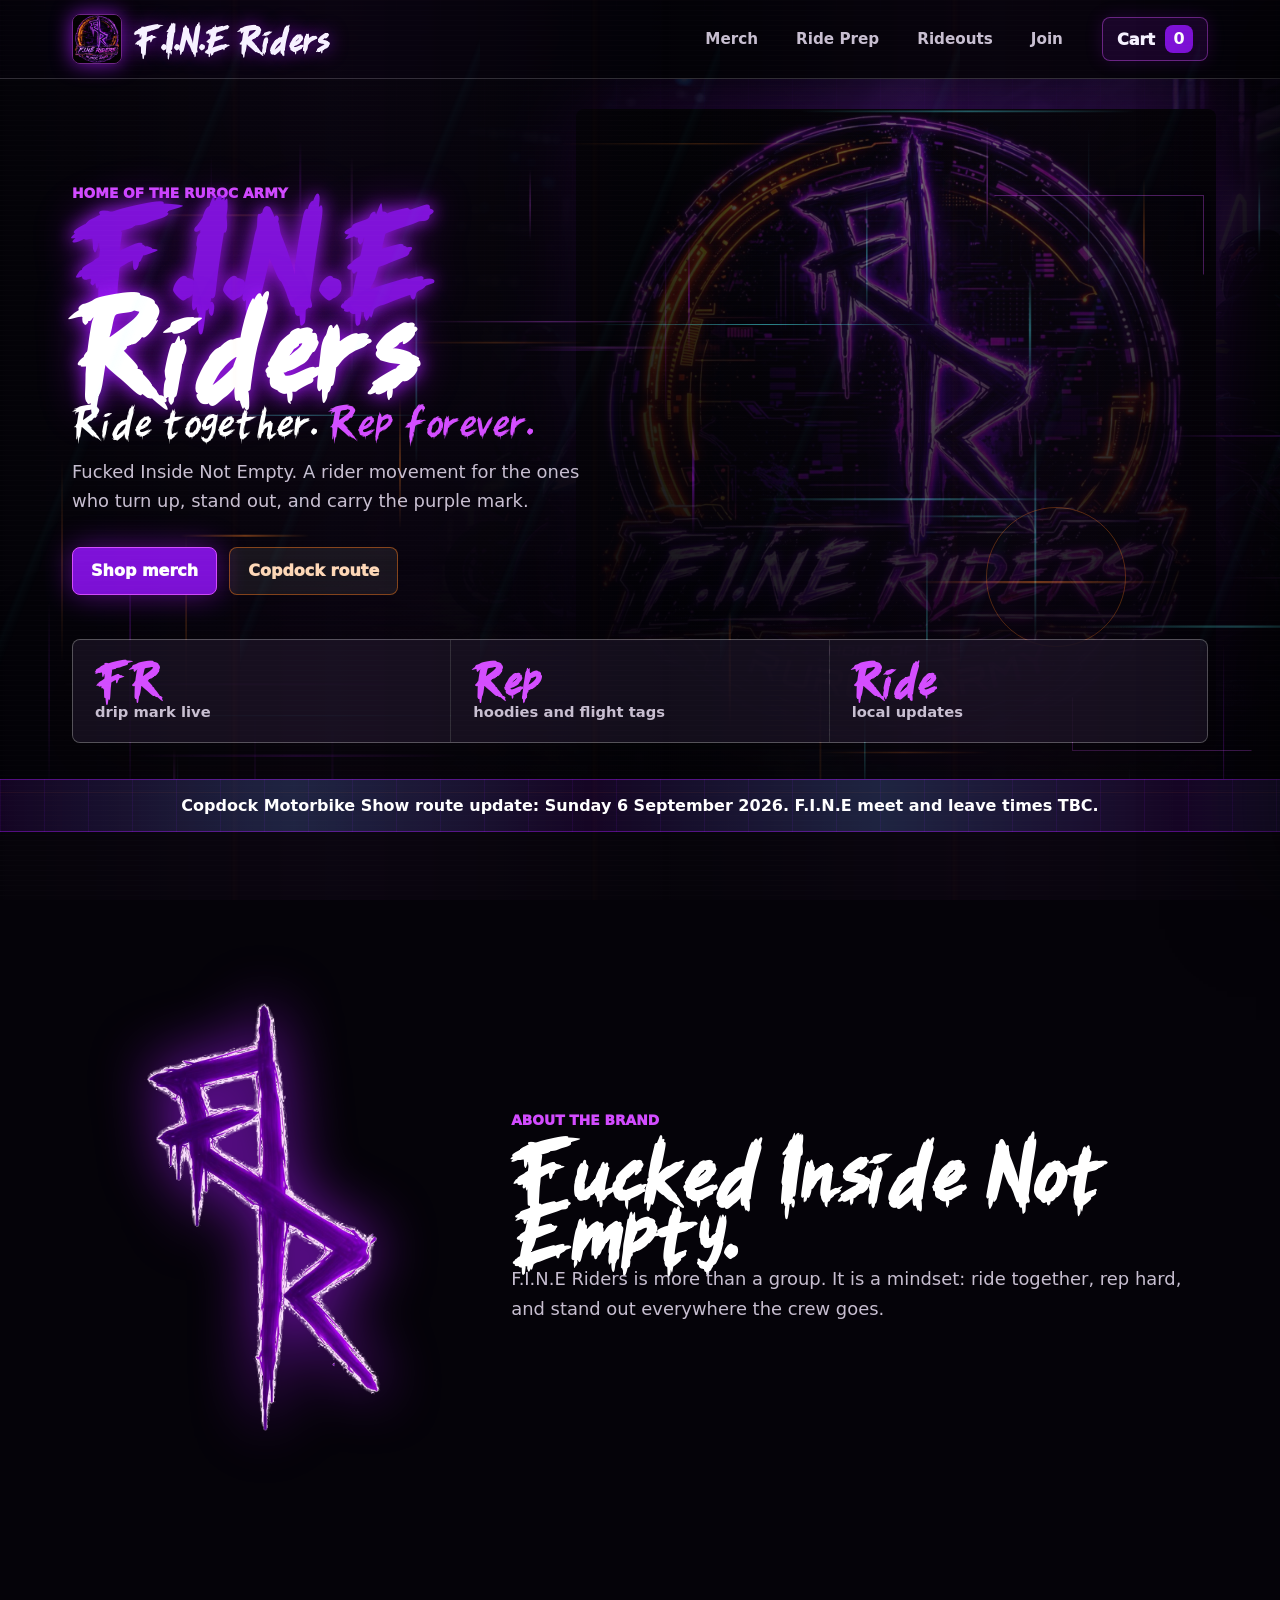
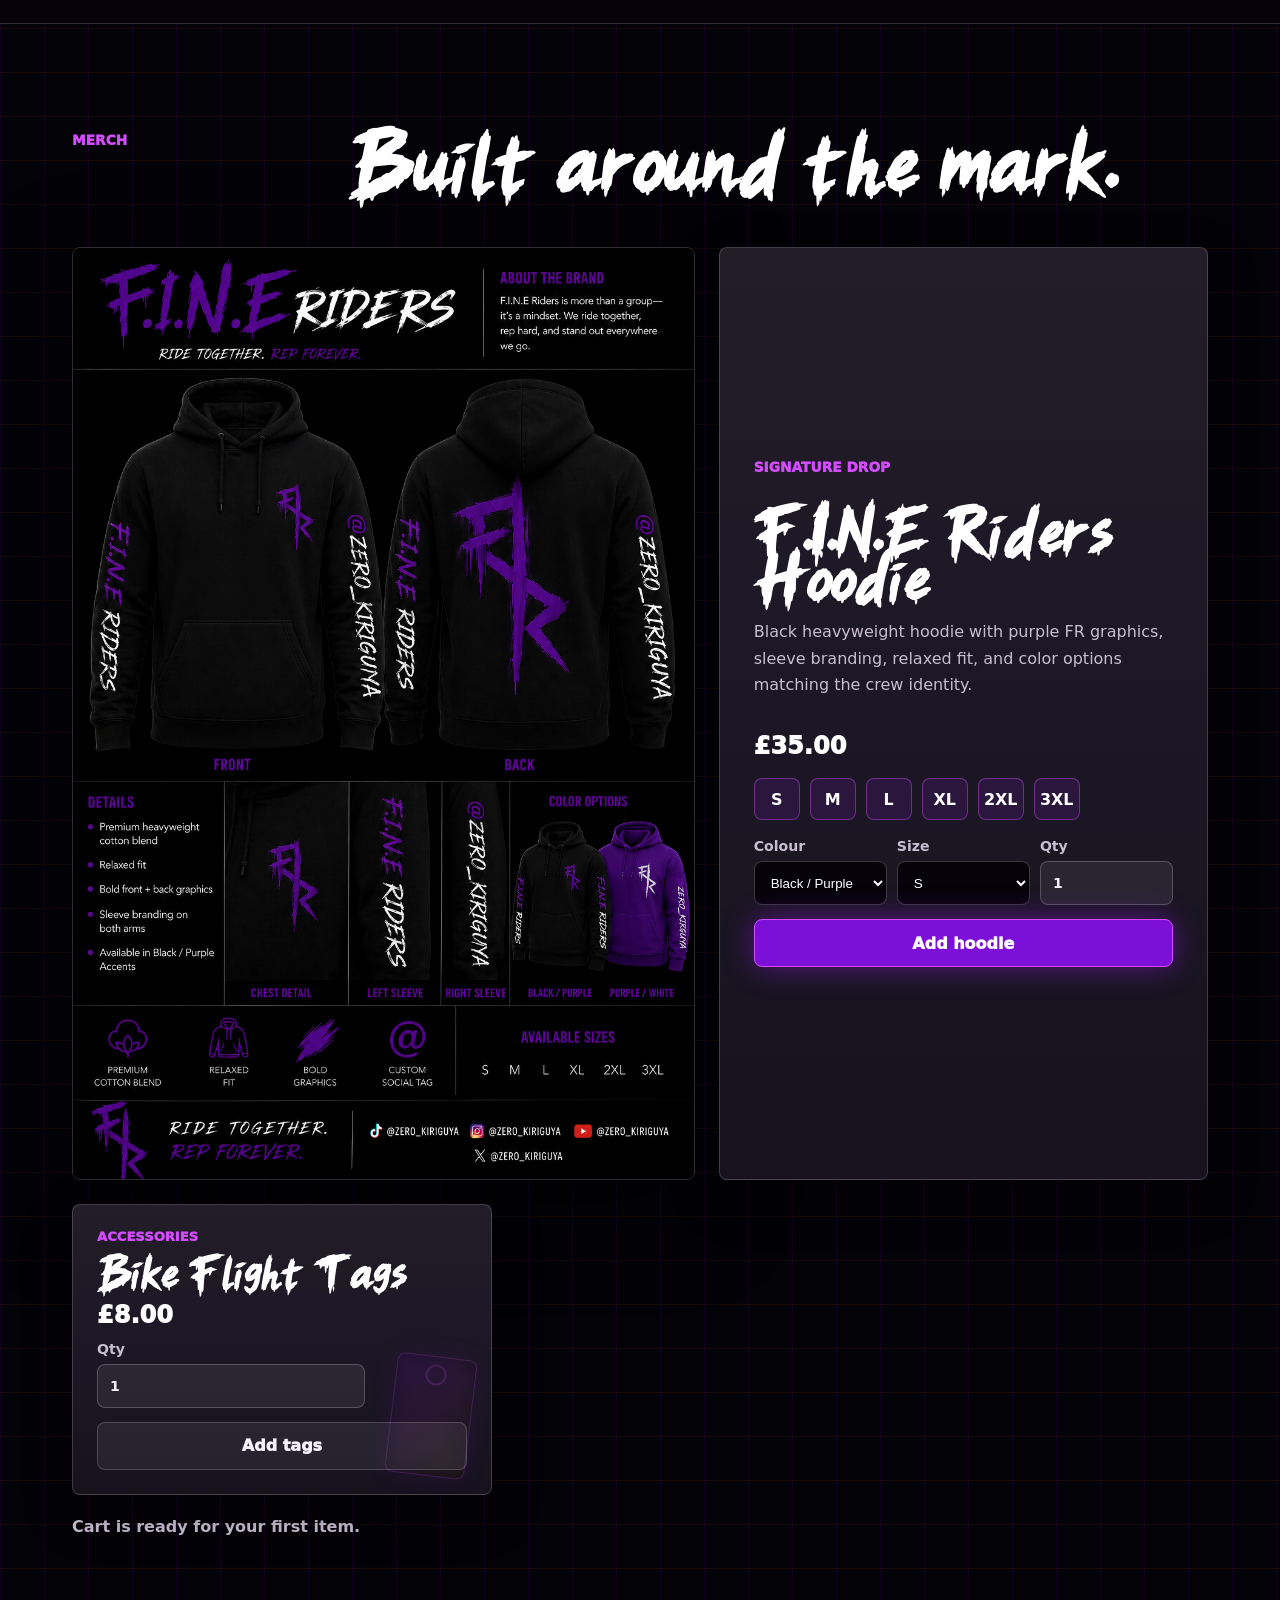
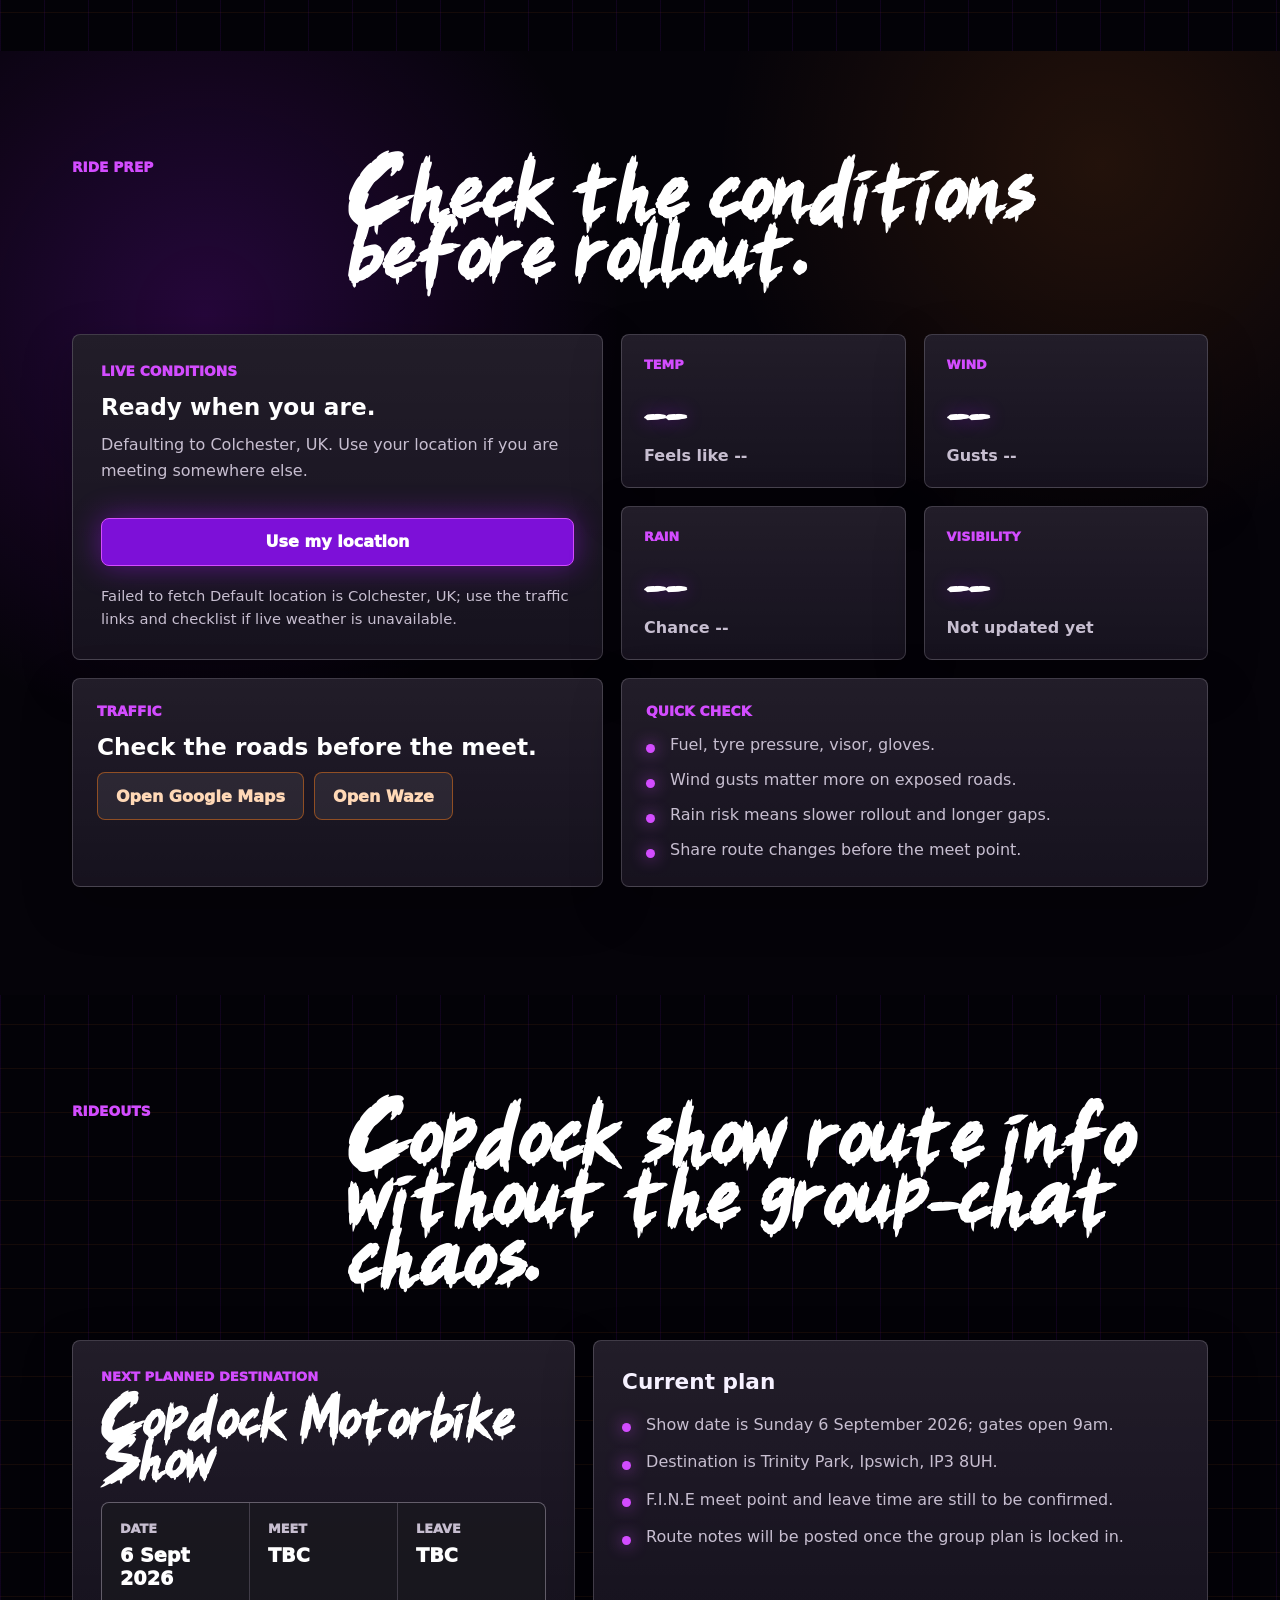
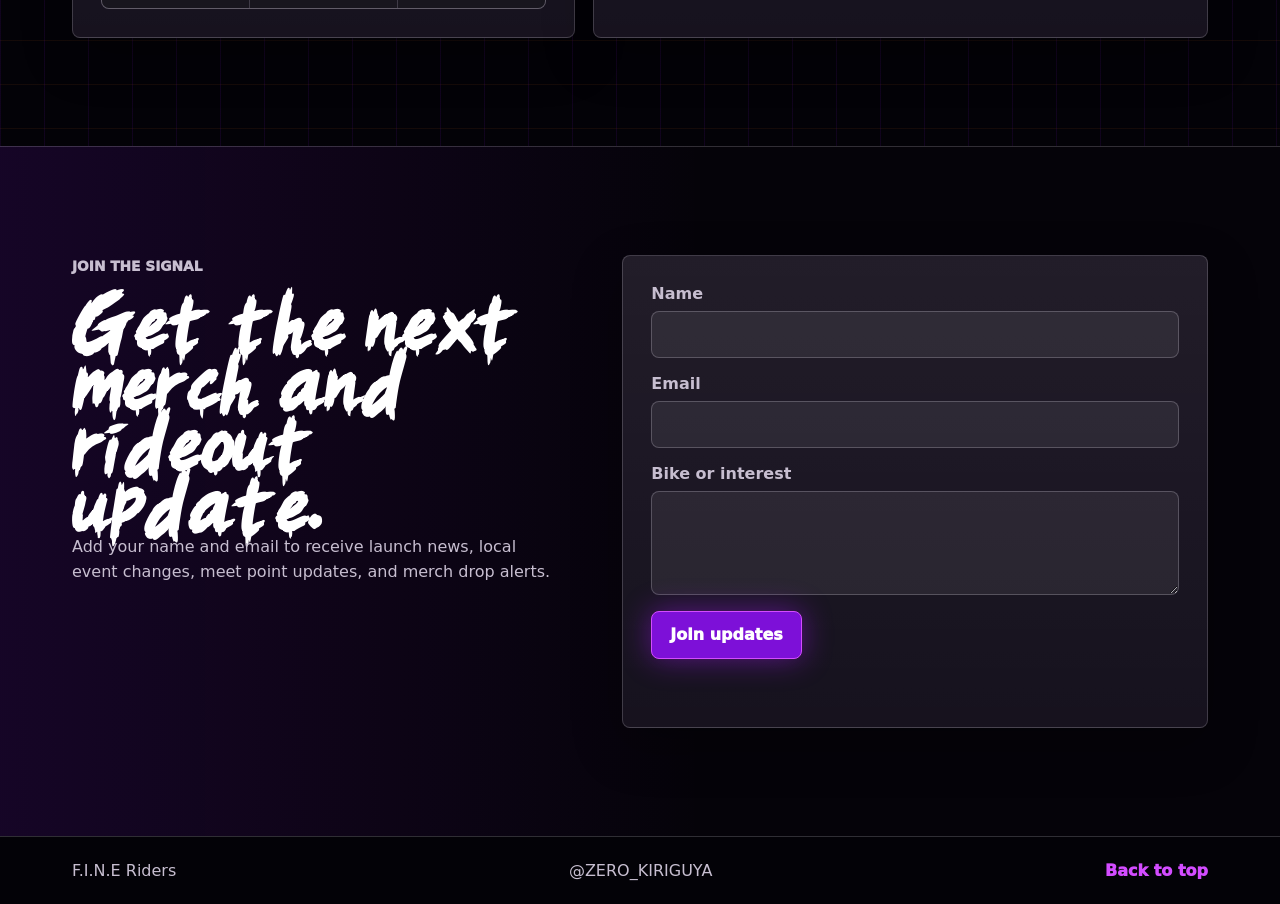
<file: index.html>
<!doctype html>
<html lang="en">
  <head>
    <meta charset="utf-8">
    <meta name="viewport" content="width=device-width, initial-scale=1">
    <title>F.I.N.E Riders</title>
    <meta
      name="description"
      content="F.I.N.E Riders merch, ride prep, and Copdock motorbike show route updates."
    >
    <link rel="stylesheet" href="styles.css">
  </head>
  <body>
    <header class="site-header">
      <a class="brand" href="#top" aria-label="F.I.N.E Riders home">
        <span class="brand-mark" aria-hidden="true">
          <img src="fine-crest.jpg" alt="">
        </span>
        <span>F.I.N.E Riders</span>
      </a>

      <div class="header-actions">
        <button class="cart-button" type="button" data-cart-open aria-expanded="false" aria-controls="cart-drawer">
          <span>Cart</span>
          <strong id="cart-count">0</strong>
        </button>

        <button class="menu-button" type="button" aria-expanded="false" aria-controls="site-nav">
          <span class="sr-only">Menu</span>
          <span aria-hidden="true"></span>
          <span aria-hidden="true"></span>
          <span aria-hidden="true"></span>
        </button>
      </div>

      <nav class="site-nav" id="site-nav" aria-label="Primary navigation">
        <a href="#shop">Merch</a>
        <a href="#prep">Ride Prep</a>
        <a href="#rideouts">Rideouts</a>
        <a href="#join">Join</a>
      </nav>
    </header>

    <main id="top">
      <section class="hero">
        <img
          class="hero-bike"
          src="fine-riders-hero.png"
          alt="Motorbike riders gathered under purple cyberpunk city lights"
        >
        <img
          class="hero-crest"
          src="fine-crest.jpg"
          alt="F.I.N.E Riders cyberpunk crest"
        >
        <div class="hero-overlay" aria-hidden="true"></div>
        <canvas class="hero-neon-field" id="hero-neon-field" aria-hidden="true"></canvas>
        <div class="hero-hud" aria-hidden="true">
          <span></span>
          <span></span>
          <span></span>
          <span></span>
        </div>

        <div class="hero-copy">
          <p class="eyebrow">Home of the Ruroc Army</p>
          <h1>
            <span>F.I.N.E</span>
            <span>Riders</span>
          </h1>
          <p class="hero-tagline">Ride together. <span>Rep forever.</span></p>
          <p class="hero-lede">
            Fucked Inside Not Empty. A rider movement for the ones who turn up,
            stand out, and carry the purple mark.
          </p>
          <div class="hero-actions" aria-label="Primary actions">
            <a class="button primary" href="#shop">Shop merch</a>
            <a class="button secondary" href="#rideouts">Copdock route</a>
          </div>
        </div>

        <div class="signal-strip" aria-label="Current group highlights">
          <div>
            <strong>FR</strong>
            <span>drip mark live</span>
          </div>
          <div>
            <strong>Rep</strong>
            <span>hoodies and flight tags</span>
          </div>
          <div>
            <strong>Ride</strong>
            <span>local updates</span>
          </div>
        </div>
      </section>

      <section class="ticker" aria-label="Latest announcement">
        <p>Copdock Motorbike Show route update: Sunday 6 September 2026. F.I.N.E meet and leave times TBC.</p>
      </section>

      <section class="section brand-story" id="story">
        <div class="story-mark" aria-hidden="true">
          <img src="fr-drip-mark-transparent.png" alt="">
        </div>
        <div>
          <p class="eyebrow">About the brand</p>
          <h2>Fucked Inside Not Empty.</h2>
          <p>
            F.I.N.E Riders is more than a group. It is a mindset: ride together,
            rep hard, and stand out everywhere the crew goes.
          </p>
        </div>
      </section>

      <section class="section" id="shop">
        <div class="section-heading">
          <p class="eyebrow">Merch</p>
          <h2>Built around the mark.</h2>
        </div>

        <div class="merch-feature">
          <img
            src="hoodie-board.png"
            alt="F.I.N.E Riders hoodie design board showing front, back, sleeve details, colors, and sizes"
          >
          <div class="merch-copy">
            <p class="eyebrow">Signature drop</p>
            <h3>F.I.N.E Riders Hoodie</h3>
            <p>
              Black heavyweight hoodie with purple FR graphics, sleeve branding,
              relaxed fit, and color options matching the crew identity.
            </p>
            <span class="price">&pound;35</span>
            <div class="size-row" aria-label="Available sizes">
              <span>S</span>
              <span>M</span>
              <span>L</span>
              <span>XL</span>
              <span>2XL</span>
              <span>3XL</span>
            </div>
            <form class="product-form" data-product-form data-product-id="hoodie-signature" data-product-name="F.I.N.E Riders Hoodie" data-product-price="35">
              <div class="product-controls">
                <label>
                  <span>Colour</span>
                  <select name="colour">
                    <option value="Black / Purple">Black / Purple</option>
                    <option value="Purple / White">Purple / White</option>
                  </select>
                </label>
                <label>
                  <span>Size</span>
                  <select name="size">
                    <option>S</option>
                    <option>M</option>
                    <option>L</option>
                    <option>XL</option>
                    <option>2XL</option>
                    <option>3XL</option>
                  </select>
                </label>
                <label>
                  <span>Qty</span>
                  <input name="quantity" type="number" min="1" max="10" value="1">
                </label>
              </div>
              <button class="button primary product-button" type="submit">Add hoodie</button>
            </form>
          </div>
        </div>

        <div class="merch-grid">
          <article class="product-tile flight-tag-tile">
            <p>Accessories</p>
            <h3>Bike Flight Tags</h3>
            <span class="price">&pound;8</span>
            <form class="product-form compact" data-product-form data-product-id="bike-flight-tags" data-product-name="Bike Flight Tags" data-product-price="8">
              <div class="product-controls">
                <label>
                  <span>Qty</span>
                  <input name="quantity" type="number" min="1" max="10" value="1">
                </label>
              </div>
              <input type="hidden" name="colour" value="Purple FR">
              <input type="hidden" name="size" value="Tag">
              <button class="button product-button" type="submit">Add tags</button>
            </form>
          </article>
        </div>

        <p class="cart-status" id="cart-status" role="status" aria-live="polite">
          Cart is ready for your first item.
        </p>
      </section>

      <section class="section prep-section" id="prep">
        <div class="section-heading">
          <p class="eyebrow">Ride prep</p>
          <h2>Check the conditions before rollout.</h2>
        </div>

        <div class="prep-dashboard">
          <article class="prep-live-card">
            <div>
              <p class="eyebrow">Live conditions</p>
              <h3 id="prep-condition">Ready when you are.</h3>
              <p id="prep-location-label">
                Defaulting to Colchester, UK. Use your location if you are meeting somewhere else.
              </p>
            </div>
            <button class="button primary" type="button" id="ride-prep-location">
              Use my location
            </button>
            <p class="prep-status" id="prep-status" role="status" aria-live="polite">
              Weather source: Open-Meteo. Always check conditions again before setting off.
            </p>
          </article>

          <div class="prep-metrics" aria-label="Ride condition metrics">
            <article>
              <span>Temp</span>
              <strong id="prep-temp">--</strong>
              <p id="prep-feels">Feels like --</p>
            </article>
            <article>
              <span>Wind</span>
              <strong id="prep-wind">--</strong>
              <p id="prep-gusts">Gusts --</p>
            </article>
            <article>
              <span>Rain</span>
              <strong id="prep-rain">--</strong>
              <p id="prep-precip">Chance --</p>
            </article>
            <article>
              <span>Visibility</span>
              <strong id="prep-visibility">--</strong>
              <p id="prep-updated">Not updated yet</p>
            </article>
          </div>

          <article class="prep-traffic-card">
            <p class="eyebrow">Traffic</p>
            <h3>Check the roads before the meet.</h3>
            <div class="prep-links">
              <a class="button secondary" href="https://www.google.com/maps" target="_blank" rel="noreferrer">Open Google Maps</a>
              <a class="button secondary" href="https://www.waze.com/live-map" target="_blank" rel="noreferrer">Open Waze</a>
            </div>
          </article>

          <article class="prep-checklist">
            <p class="eyebrow">Quick check</p>
            <ul>
              <li>Fuel, tyre pressure, visor, gloves.</li>
              <li>Wind gusts matter more on exposed roads.</li>
              <li>Rain risk means slower rollout and longer gaps.</li>
              <li>Share route changes before the meet point.</li>
            </ul>
          </article>
        </div>
      </section>

      <section class="section rideout-section" id="rideouts">
        <div class="section-heading">
          <p class="eyebrow">Rideouts</p>
          <h2>Copdock show route info without the group-chat chaos.</h2>
        </div>

        <div class="rideout-panel">
          <div class="route-card">
            <p class="route-label">Next planned destination</p>
            <h3>Copdock Motorbike Show</h3>
            <dl>
              <div>
                <dt>Date</dt>
                <dd>6 Sept 2026</dd>
              </div>
              <div>
                <dt>Meet</dt>
                <dd>TBC</dd>
              </div>
              <div>
                <dt>Leave</dt>
                <dd>TBC</dd>
              </div>
            </dl>
          </div>

          <div class="rideout-rules">
            <h3>Current plan</h3>
            <ul>
              <li>Show date is Sunday 6 September 2026; gates open 9am.</li>
              <li>Destination is Trinity Park, Ipswich, IP3 8UH.</li>
              <li>F.I.N.E meet point and leave time are still to be confirmed.</li>
              <li>Route notes will be posted once the group plan is locked in.</li>
            </ul>
          </div>
        </div>
      </section>

      <section class="join-section" id="join">
        <div class="join-copy">
          <p class="eyebrow">Join the signal</p>
          <h2>Get the next merch and rideout update.</h2>
          <p>
            Add your name and email to receive launch news, local event changes,
            meet point updates, and merch drop alerts.
          </p>
        </div>

        <form class="join-form" id="join-form">
          <label>
            <span>Name</span>
            <input name="name" type="text" autocomplete="name" required>
          </label>
          <label>
            <span>Email</span>
            <input name="email" type="email" autocomplete="email" required>
          </label>
          <label>
            <span>Bike or interest</span>
            <textarea name="message" rows="4" required></textarea>
          </label>
          <button class="button primary" type="submit">Join updates</button>
          <p class="form-status" id="form-status" role="status" aria-live="polite"></p>
        </form>
      </section>
    </main>

    <div class="cart-backdrop" data-cart-close hidden></div>
    <aside class="cart-drawer" id="cart-drawer" aria-labelledby="cart-title" aria-hidden="true">
      <div class="cart-header">
        <div>
          <p class="eyebrow">Merch order</p>
          <h2 id="cart-title">Cart</h2>
        </div>
        <button class="cart-close" type="button" data-cart-close aria-label="Close cart">X</button>
      </div>

      <div class="cart-tabs" aria-label="Checkout steps">
        <button class="is-active" type="button" data-cart-step="cart">Cart</button>
        <button type="button" data-cart-step="checkout">Details</button>
      </div>

      <section class="cart-step is-active" data-cart-panel="cart" aria-label="Cart items">
        <div class="cart-empty" id="cart-empty">
          <h3>No merch added yet.</h3>
          <p>Pick your hoodie, flight tags, size, and quantity from the merch section.</p>
        </div>

        <div class="cart-items" id="cart-items"></div>

        <div class="order-summary" aria-label="Order summary">
          <div>
            <span>Subtotal</span>
            <strong id="cart-subtotal">&pound;0.00</strong>
          </div>
          <div>
            <span>Delivery</span>
            <strong id="cart-shipping">&pound;0.00</strong>
          </div>
          <div class="summary-total">
            <span>Total</span>
            <strong id="cart-total">&pound;0.00</strong>
          </div>
        </div>

        <button class="button primary checkout-start" type="button" id="checkout-start">
          Checkout
        </button>
      </section>

      <section class="cart-step" data-cart-panel="checkout" aria-label="Checkout form">
        <form class="checkout-form" id="checkout-form">
          <div class="checkout-grid">
            <label>
              <span>Full name</span>
              <input name="customerName" type="text" autocomplete="name" required>
            </label>
            <label>
              <span>Email</span>
              <input name="customerEmail" type="email" autocomplete="email" required>
            </label>
            <label>
              <span>Phone</span>
              <input name="customerPhone" type="tel" autocomplete="tel" required>
            </label>
          </div>

          <fieldset class="delivery-options">
            <legend>Delivery</legend>
            <label>
              <input type="radio" name="delivery" value="collection" data-shipping="0" checked>
              <span>Collect at meet</span>
              <strong>Free</strong>
            </label>
            <label>
              <input type="radio" name="delivery" value="uk-delivery" data-shipping="4.99">
              <span>UK delivery</span>
              <strong>&pound;4.99</strong>
            </label>
          </fieldset>

          <div class="shipping-fields" id="shipping-fields" hidden>
            <label>
              <span>Address</span>
              <input name="address" type="text" autocomplete="address-line1">
            </label>
            <label>
              <span>Town / City</span>
              <input name="city" type="text" autocomplete="address-level2">
            </label>
            <label>
              <span>Postcode</span>
              <input name="postcode" type="text" autocomplete="postal-code">
            </label>
          </div>

          <label>
            <span>Payment</span>
            <select name="payment">
              <option value="bank-transfer">Bank transfer after confirmation</option>
              <option value="cash-collection">Cash on collection</option>
            </select>
          </label>

          <label>
            <span>Order notes</span>
            <textarea name="notes" rows="3"></textarea>
          </label>

          <div class="order-summary checkout-summary" aria-label="Checkout summary">
            <div>
              <span>Subtotal</span>
              <strong id="checkout-subtotal">&pound;0.00</strong>
            </div>
            <div>
              <span>Delivery</span>
              <strong id="checkout-shipping">&pound;0.00</strong>
            </div>
            <div class="summary-total">
              <span>Total</span>
              <strong id="checkout-total">&pound;0.00</strong>
            </div>
          </div>

          <button class="button primary" type="submit">Place order and prepare email</button>
        </form>
      </section>

      <section class="order-success" id="order-success" hidden>
        <img src="thanks-ordering.png" alt="F.I.N.E Riders thanks for ordering graphic">
        <p class="eyebrow">Order locked</p>
        <h2>Rep secured.</h2>
        <p id="order-message"></p>
        <div class="order-actions">
          <a class="button primary" id="order-send" href="#">Send order email</a>
          <a class="button secondary" id="order-customer-copy" href="#">Email me a copy</a>
          <button class="button secondary" type="button" id="order-copy">Copy order details</button>
        </div>
        <p class="form-status" id="order-copy-status" role="status" aria-live="polite"></p>
        <button class="button primary" type="button" id="order-reset">Start another order</button>
      </section>
    </aside>

    <footer class="site-footer">
      <p>F.I.N.E Riders</p>
      <p>@ZERO_KIRIGUYA</p>
      <a href="#top">Back to top</a>
    </footer>

    <script src="site-data.js"></script>
    <script src="script.js"></script>
  </body>
</html>
</file>
<file: styles.css>
@font-face {
  font-family: "FineDisplay";
  src: url("fine.otf") format("opentype");
  font-display: swap;
}

:root {
  --ink: #030207;
  --black: #08060c;
  --panel: #0f0a17;
  --panel-strong: #181021;
  --text: #f6f1ff;
  --muted: #c7bed0;
  --purple: #7d10d8;
  --purple-hot: #a618ff;
  --purple-soft: #d34cff;
  --orange: #ff7b16;
  --cyan: #4cf7ff;
  --line: rgba(246, 241, 255, 0.18);
  --shadow: 0 28px 90px rgba(0, 0, 0, 0.62);
  font-family:
    Inter, ui-sans-serif, system-ui, -apple-system, BlinkMacSystemFont, "Segoe UI",
    sans-serif;
}

* {
  box-sizing: border-box;
}

[hidden] {
  display: none !important;
}

html {
  scroll-behavior: smooth;
}

body {
  margin: 0;
  color: var(--text);
  background:
    radial-gradient(circle at 18% 0%, rgba(126, 16, 216, 0.24), transparent 30rem),
    linear-gradient(90deg, rgba(126, 16, 216, 0.11) 1px, transparent 1px),
    linear-gradient(rgba(255, 123, 22, 0.07) 1px, transparent 1px),
    var(--ink);
  background-size: auto, 44px 44px, 44px 44px, auto;
}

body::before,
body::after {
  content: "";
  position: fixed;
  inset: 0;
  z-index: 100;
  pointer-events: none;
}

body::before {
  opacity: 0.12;
  background:
    linear-gradient(rgba(255, 255, 255, 0.08) 1px, transparent 1px),
    linear-gradient(90deg, transparent, rgba(211, 76, 255, 0.24), transparent);
  background-size: 100% 5px, 52% 100%;
  animation: scanlineDrift 8s linear infinite;
  mix-blend-mode: screen;
}

body::after {
  opacity: 0.16;
  background:
    linear-gradient(112deg, transparent 0 42%, rgba(76, 247, 255, 0.16) 43%, transparent 45% 100%),
    linear-gradient(90deg, transparent 0 64%, rgba(255, 123, 22, 0.12) 65%, transparent 67% 100%);
  background-size: 240px 100%, 360px 100%;
  animation: dataSweep 14s linear infinite;
}

body.menu-open,
body.cart-open {
  overflow: hidden;
}

img {
  display: block;
  max-width: 100%;
}

a {
  color: inherit;
  text-decoration: none;
}

button,
input,
textarea {
  font: inherit;
}

.sr-only {
  position: absolute;
  width: 1px;
  height: 1px;
  padding: 0;
  margin: -1px;
  overflow: hidden;
  clip: rect(0, 0, 0, 0);
  white-space: nowrap;
  border: 0;
}

.site-header {
  position: sticky;
  top: 0;
  z-index: 20;
  display: flex;
  align-items: center;
  justify-content: space-between;
  gap: 24px;
  padding: 14px 72px;
  border-bottom: 1px solid var(--line);
  background: rgba(3, 2, 7, 0.92);
  backdrop-filter: blur(18px);
}

.brand {
  display: inline-flex;
  align-items: center;
  min-width: 0;
  gap: 12px;
  font-weight: 900;
}

.brand-mark {
  display: grid;
  width: 50px;
  height: 50px;
  place-items: center;
  border: 1px solid rgba(211, 76, 255, 0.5);
  border-radius: 8px;
  box-shadow:
    0 0 20px rgba(166, 24, 255, 0.74),
    inset 0 0 18px rgba(255, 123, 22, 0.18);
  overflow: hidden;
}

.brand-mark img {
  width: 100%;
  height: 100%;
  object-fit: cover;
}

.brand span:last-child {
  font-family: "FineDisplay", Inter, sans-serif;
  color: var(--text);
  font-size: 1.7rem;
  letter-spacing: 0;
  text-shadow: 0 0 18px rgba(166, 24, 255, 0.65);
}

.site-nav {
  order: 2;
  display: flex;
  align-items: center;
  gap: 8px;
  margin-left: auto;
}

.site-nav a {
  padding: 10px 14px;
  border: 1px solid transparent;
  border-radius: 8px;
  color: var(--muted);
  font-size: 0.95rem;
  font-weight: 900;
}

.site-nav a:hover,
.site-nav a:focus-visible {
  border-color: rgba(166, 24, 255, 0.6);
  color: var(--text);
  background: rgba(166, 24, 255, 0.12);
  outline: none;
}

.menu-button {
  display: none;
  width: 44px;
  height: 44px;
  border: 1px solid var(--line);
  border-radius: 8px;
  background: rgba(255, 255, 255, 0.08);
  cursor: pointer;
}

.menu-button span:not(.sr-only) {
  display: block;
  width: 19px;
  height: 2px;
  margin: 4px auto;
  background: var(--text);
}

.header-actions {
  order: 3;
  display: flex;
  align-items: center;
  gap: 10px;
}

.cart-button {
  display: inline-flex;
  align-items: center;
  gap: 10px;
  min-height: 44px;
  padding: 0 14px;
  border: 1px solid rgba(211, 76, 255, 0.42);
  border-radius: 8px;
  color: var(--text);
  background: rgba(166, 24, 255, 0.12);
  box-shadow: 0 0 18px rgba(166, 24, 255, 0.16);
  font-weight: 950;
  cursor: pointer;
}

.cart-button strong {
  display: grid;
  min-width: 28px;
  height: 28px;
  place-items: center;
  border-radius: 8px;
  color: #ffffff;
  background: var(--purple);
  line-height: 1;
}

.cart-button:hover,
.cart-button:focus-visible {
  border-color: var(--purple-soft);
  box-shadow: 0 0 24px rgba(166, 24, 255, 0.32);
  outline: none;
}

.cart-button.is-confirming {
  border-color: var(--cyan);
  box-shadow:
    0 0 0 1px rgba(76, 247, 255, 0.5),
    0 0 24px rgba(76, 247, 255, 0.32);
  animation: confirmPop 650ms ease;
}

.admin-link {
  display: inline-flex;
  align-items: center;
  justify-content: center;
  min-height: 44px;
  padding: 0 14px;
  border: 1px solid rgba(255, 123, 22, 0.42);
  border-radius: 8px;
  color: #ffd8b6;
  background: rgba(255, 123, 22, 0.08);
  font-weight: 950;
}

.admin-link:hover,
.admin-link:focus-visible {
  border-color: var(--orange);
  outline: none;
}

.hero {
  position: relative;
  display: grid;
  min-height: 700px;
  overflow: hidden;
  isolation: isolate;
  --hero-shift-x: 0;
  --hero-shift-y: 0;
}

.hero-bike,
.hero-crest,
.hero-overlay,
.hero-neon-field,
.hero-hud {
  position: absolute;
  inset: 0;
}

.hero-bike {
  z-index: -4;
  width: 100%;
  height: 100%;
  object-fit: cover;
  opacity: 0.52;
  transform: scale(1.02);
  animation: imageBreath 14s ease-in-out infinite alternate;
}

.hero-crest {
  z-index: -3;
  width: min(720px, 50vw);
  height: auto;
  margin: auto 5vw auto auto;
  border-radius: 8px;
  filter: drop-shadow(0 0 45px rgba(166, 24, 255, 0.68));
  opacity: 0.96;
  transform: translate3d(
    calc(var(--hero-shift-x) * 1px),
    calc(var(--hero-shift-y) * 1px),
    0
  );
  transition: transform 220ms ease-out;
  animation: crestPulse 5.5s ease-in-out infinite;
}

.hero-overlay {
  z-index: -2;
  background:
    linear-gradient(90deg, rgba(3, 2, 7, 1) 0%, rgba(3, 2, 7, 0.9) 38%, rgba(3, 2, 7, 0.42) 72%, rgba(3, 2, 7, 0.76)),
    linear-gradient(180deg, rgba(3, 2, 7, 0.12), rgba(3, 2, 7, 0.94));
}

.hero-neon-field {
  z-index: -1;
  width: 100%;
  height: 100%;
  opacity: 0.68;
  pointer-events: none;
  mix-blend-mode: screen;
}

.hero-hud {
  z-index: -1;
  pointer-events: none;
}

.hero-hud span {
  position: absolute;
  border: 1px solid rgba(211, 76, 255, 0.48);
  filter: drop-shadow(0 0 18px rgba(166, 24, 255, 0.7));
  opacity: 0.72;
}

.hero-hud span:nth-child(1) {
  top: 116px;
  right: 76px;
  width: 210px;
  height: 80px;
  border-left-color: transparent;
  border-bottom-color: transparent;
  animation: hudBlink 4s steps(2, end) infinite;
}

.hero-hud span:nth-child(2) {
  right: 12vw;
  bottom: 132px;
  width: 140px;
  height: 140px;
  border-radius: 50%;
  border-color: rgba(255, 123, 22, 0.44);
  animation: hudSpin 18s linear infinite;
}

.hero-hud span:nth-child(3) {
  top: 35%;
  left: 46%;
  width: 28vw;
  height: 1px;
  border: 0;
  background: linear-gradient(90deg, transparent, rgba(76, 247, 255, 0.72), transparent);
  animation: speedLine 3.2s ease-in-out infinite;
}

.hero-hud span:nth-child(4) {
  right: 28px;
  bottom: 28px;
  width: 180px;
  height: 54px;
  border-top-color: transparent;
  border-right-color: transparent;
  animation: hudBlink 5.4s steps(2, end) infinite reverse;
}

.hero-copy {
  position: relative;
  z-index: 2;
  align-self: center;
  max-width: 680px;
  padding: 92px 72px 170px;
}

.eyebrow {
  margin: 0 0 14px;
  color: var(--purple-soft);
  font-size: 0.86rem;
  font-weight: 950;
  letter-spacing: 0;
  text-transform: uppercase;
}

h1,
h2,
h3,
p {
  margin-top: 0;
}

h1,
h2,
.hero-tagline,
.product-tile h3,
.merch-copy h3,
.route-card h3 {
  font-family: "FineDisplay", Inter, sans-serif;
  letter-spacing: 0;
}

h1 {
  margin-bottom: 14px;
  font-size: 6.4rem;
  line-height: 0.86;
}

h1 span {
  display: block;
  color: var(--purple);
  text-shadow:
    0 0 18px rgba(166, 24, 255, 0.9),
    0 0 44px rgba(166, 24, 255, 0.42);
  animation: titleFlicker 6s steps(1, end) infinite;
}

h1 span:last-child {
  color: #ffffff;
  animation-delay: 800ms;
}

h2 {
  max-width: 840px;
  margin-bottom: 0;
  font-size: 4rem;
  line-height: 0.95;
  color: #ffffff;
}

h3 {
  font-size: 1.28rem;
  letter-spacing: 0;
}

.hero-tagline {
  margin-bottom: 18px;
  color: #ffffff;
  font-size: 2.1rem;
  line-height: 1;
}

.hero-tagline span {
  color: var(--purple-soft);
}

.hero-lede {
  max-width: 610px;
  margin-bottom: 32px;
  color: var(--muted);
  font-size: 1.12rem;
  line-height: 1.62;
}

.hero-actions {
  display: flex;
  flex-wrap: wrap;
  gap: 12px;
}

.button {
  display: inline-flex;
  align-items: center;
  justify-content: center;
  min-height: 48px;
  padding: 0 18px;
  border: 1px solid var(--line);
  border-radius: 8px;
  color: var(--text);
  background: rgba(255, 255, 255, 0.07);
  font-weight: 950;
  cursor: pointer;
  transition:
    transform 180ms ease,
    box-shadow 180ms ease,
    border-color 180ms ease;
}

.button:hover,
.button:focus-visible {
  border-color: var(--purple-soft);
  box-shadow: 0 0 24px rgba(166, 24, 255, 0.3);
  transform: translateY(-2px);
  outline: none;
}

.button.primary {
  border-color: var(--purple-soft);
  color: #ffffff;
  background: var(--purple);
  box-shadow: 0 0 30px rgba(166, 24, 255, 0.46);
}

.button.primary:hover,
.button.primary:focus-visible {
  animation: neonButtonPulse 900ms ease-in-out infinite alternate;
}

.button.is-confirming {
  border-color: var(--cyan);
  box-shadow:
    0 0 0 1px rgba(76, 247, 255, 0.65),
    0 0 34px rgba(76, 247, 255, 0.42);
  animation: confirmPop 650ms ease;
}

.button.secondary {
  border-color: rgba(255, 123, 22, 0.48);
  color: #ffd8b6;
}

.signal-strip {
  position: absolute;
  z-index: 2;
  right: 72px;
  bottom: 36px;
  left: 72px;
  display: grid;
  grid-template-columns: repeat(3, 1fr);
  gap: 1px;
  border: 1px solid var(--line);
  border-radius: 8px;
  background: var(--line);
  box-shadow: var(--shadow);
  overflow: hidden;
}

.signal-strip div {
  position: relative;
  min-width: 0;
  padding: 22px;
  background: rgba(15, 10, 23, 0.88);
  overflow: hidden;
}

.signal-strip div::before {
  content: "";
  position: absolute;
  inset: 0;
  background: linear-gradient(100deg, transparent 0 22%, rgba(211, 76, 255, 0.18) 44%, transparent 66%);
  transform: translateX(-120%);
  animation: panelSweep 5.8s ease-in-out infinite;
}

.signal-strip div:nth-child(2)::before {
  animation-delay: 700ms;
}

.signal-strip div:nth-child(3)::before {
  animation-delay: 1400ms;
}

.signal-strip strong,
.signal-strip span {
  position: relative;
  z-index: 1;
  display: block;
}

.signal-strip strong {
  margin-bottom: 6px;
  color: var(--purple-soft);
  font-family: "FineDisplay", Inter, sans-serif;
  font-size: 2.2rem;
  line-height: 1;
}

.signal-strip span {
  color: var(--muted);
  font-size: 0.92rem;
  font-weight: 850;
}

.ticker {
  border-block: 1px solid rgba(166, 24, 255, 0.42);
  background:
    linear-gradient(90deg, transparent, rgba(76, 247, 255, 0.12), transparent),
    rgba(126, 16, 216, 0.13);
  background-size: 46% 100%, auto;
  animation: tickerSignal 9s linear infinite;
}

.ticker p {
  margin: 0;
  padding: 16px 72px;
  color: #ffffff;
  font-weight: 900;
  text-align: center;
}

.section,
.join-section {
  padding: 108px 72px;
}

.section-heading {
  display: grid;
  grid-template-columns: 220px minmax(0, 1fr);
  align-items: start;
  gap: 56px;
  margin-bottom: 54px;
}

.brand-story {
  display: grid;
  grid-template-columns: 0.55fr 1fr;
  align-items: center;
  gap: 56px;
  border-bottom: 1px solid var(--line);
  background: #050309;
}

.brand-story p:not(.eyebrow) {
  max-width: 720px;
  color: var(--muted);
  font-size: 1.12rem;
  line-height: 1.7;
}

.story-mark {
  display: grid;
  min-height: 360px;
  place-items: center;
  border-radius: 8px;
  background: transparent;
}

.story-mark img {
  width: min(100%, 420px);
  height: auto;
  object-fit: contain;
  filter: drop-shadow(0 0 30px rgba(166, 24, 255, 0.72));
}

.merch-feature {
  display: grid;
  grid-template-columns: minmax(0, 1.12fr) minmax(320px, 0.88fr);
  gap: 24px;
  align-items: stretch;
  margin-bottom: 24px;
}

.merch-feature img,
.movement-card img {
  width: 100%;
  height: 100%;
  border: 1px solid var(--line);
  border-radius: 8px;
  object-fit: cover;
  box-shadow: var(--shadow);
}

.merch-feature img {
  transform: translateZ(0);
  transition:
    filter 240ms ease,
    transform 240ms ease;
}

.merch-feature:hover img {
  filter:
    saturate(1.22)
    contrast(1.08)
    drop-shadow(0 0 22px rgba(166, 24, 255, 0.38));
  transform: translateY(-3px) scale(1.01);
}

.merch-copy,
.product-tile,
.route-card,
.rideout-rules,
.join-form {
  border: 1px solid var(--line);
  border-radius: 8px;
  background:
    linear-gradient(180deg, rgba(255, 255, 255, 0.08), rgba(255, 255, 255, 0.03)),
    var(--panel);
  box-shadow: 0 18px 50px rgba(0, 0, 0, 0.28);
}

.merch-copy,
.product-tile,
.prep-live-card,
.prep-traffic-card,
.prep-checklist,
.prep-metrics article,
.event-list article,
.route-card,
.rideout-rules,
.join-form {
  position: relative;
  overflow: hidden;
}

.merch-copy::before,
.product-tile::before,
.prep-live-card::before,
.prep-traffic-card::before,
.prep-checklist::before,
.prep-metrics article::before,
.event-list article::before,
.route-card::before,
.rideout-rules::before,
.join-form::before {
  content: "";
  position: absolute;
  inset: 0;
  background:
    linear-gradient(110deg, transparent 0 36%, rgba(211, 76, 255, 0.12) 44%, transparent 52% 100%),
    linear-gradient(180deg, rgba(76, 247, 255, 0.07), transparent 38%);
  opacity: 0;
  transform: translateX(-70%);
  transition:
    opacity 180ms ease,
    transform 560ms ease;
  pointer-events: none;
}

.merch-copy:hover::before,
.product-tile:hover::before,
.prep-live-card:hover::before,
.prep-traffic-card:hover::before,
.prep-checklist:hover::before,
.prep-metrics article:hover::before,
.event-list article:hover::before,
.route-card:hover::before,
.rideout-rules:hover::before,
.join-form:hover::before {
  opacity: 1;
  transform: translateX(70%);
}

.product-tile:hover,
.prep-metrics article:hover,
.event-list article:hover,
.route-card:hover,
.rideout-rules:hover {
  border-color: rgba(211, 76, 255, 0.5);
  box-shadow:
    0 18px 50px rgba(0, 0, 0, 0.3),
    0 0 32px rgba(166, 24, 255, 0.18);
  transform: translateY(-2px);
}

.merch-copy {
  display: flex;
  flex-direction: column;
  justify-content: center;
  gap: 18px;
  padding: 34px;
}

.merch-copy h3 {
  margin: 0;
  color: #ffffff;
  font-size: 3.1rem;
  line-height: 0.95;
}

.merch-copy p:not(.eyebrow) {
  color: var(--muted);
  line-height: 1.65;
}

.size-row {
  display: flex;
  flex-wrap: wrap;
  gap: 10px;
}

.size-row span {
  display: grid;
  width: 46px;
  height: 42px;
  place-items: center;
  border: 1px solid rgba(211, 76, 255, 0.42);
  border-radius: 8px;
  color: #ffffff;
  background: rgba(166, 24, 255, 0.12);
  font-weight: 900;
}

.merch-grid {
  display: grid;
  grid-template-columns: minmax(260px, 420px);
  gap: 18px;
}

.product-tile {
  display: grid;
  min-width: 0;
  gap: 12px;
  padding: 24px;
  transition:
    border-color 180ms ease,
    box-shadow 180ms ease,
    transform 180ms ease;
}

.product-tile > * {
  position: relative;
  z-index: 1;
}

.product-tile p,
.route-label {
  margin: 0;
  color: var(--purple-soft);
  font-size: 0.82rem;
  font-weight: 950;
  text-transform: uppercase;
}

.product-tile h3 {
  margin: 0;
  color: #ffffff;
  font-size: 2.1rem;
  line-height: 0.98;
}

.flight-tag-tile::after {
  content: "";
  position: absolute;
  right: 20px;
  bottom: 18px;
  width: 78px;
  height: 118px;
  border: 1px solid rgba(211, 76, 255, 0.42);
  border-radius: 8px;
  background:
    radial-gradient(circle at 50% 15%, transparent 0 8px, rgba(211, 76, 255, 0.5) 9px 10px, transparent 11px),
    linear-gradient(135deg, rgba(126, 16, 216, 0.38), rgba(255, 123, 22, 0.12));
  box-shadow:
    0 0 26px rgba(166, 24, 255, 0.25),
    inset 0 0 20px rgba(3, 2, 7, 0.5);
  opacity: 0.42;
  transform: rotate(7deg);
  pointer-events: none;
}

.price {
  color: #ffffff;
  font-size: 1.5rem;
  font-weight: 950;
}

.product-button {
  width: 100%;
}

.product-form {
  display: grid;
  gap: 14px;
}

.product-form.compact {
  align-self: end;
}

.product-controls {
  display: grid;
  grid-template-columns: repeat(3, minmax(0, 1fr));
  gap: 10px;
}

.product-form.compact .product-controls {
  grid-template-columns: minmax(0, 1fr) 92px;
}

.product-controls label,
.checkout-form label {
  display: grid;
  gap: 7px;
  color: var(--muted);
  font-size: 0.88rem;
  font-weight: 900;
}

.product-controls input,
.product-controls select,
.checkout-form input,
.checkout-form select,
.checkout-form textarea {
  width: 100%;
  min-height: 44px;
  border: 1px solid rgba(246, 241, 255, 0.22);
  border-radius: 8px;
  padding: 10px 12px;
  color: var(--text);
  background: rgba(255, 255, 255, 0.07);
}

.product-controls select,
.checkout-form select {
  color: #ffffff;
  background: #050309;
  color-scheme: dark;
}

.product-controls option,
.checkout-form option {
  color: #ffffff;
  background: #050309;
}

.product-controls input:focus,
.product-controls select:focus,
.checkout-form input:focus,
.checkout-form select:focus,
.checkout-form textarea:focus {
  border-color: var(--purple-soft);
  outline: 3px solid rgba(166, 24, 255, 0.2);
}

.cart-status {
  min-height: 26px;
  margin: 22px 0 0;
  color: var(--muted);
  font-weight: 800;
}

.prep-section {
  background:
    radial-gradient(circle at 16% 28%, rgba(166, 24, 255, 0.2), transparent 26rem),
    radial-gradient(circle at 86% 12%, rgba(255, 123, 22, 0.12), transparent 24rem),
    #050309;
}

.prep-dashboard {
  display: grid;
  grid-template-columns: minmax(0, 0.95fr) minmax(0, 1.05fr);
  gap: 18px;
}

.prep-live-card,
.prep-traffic-card,
.prep-checklist,
.prep-metrics article {
  border: 1px solid var(--line);
  border-radius: 8px;
  background:
    linear-gradient(180deg, rgba(255, 255, 255, 0.08), rgba(255, 255, 255, 0.03)),
    var(--panel);
  box-shadow: 0 18px 50px rgba(0, 0, 0, 0.26);
}

.prep-metrics article,
.event-list article,
.route-card,
.rideout-rules {
  transition:
    border-color 180ms ease,
    box-shadow 180ms ease,
    transform 180ms ease;
}

.prep-live-card {
  display: grid;
  gap: 18px;
  padding: 28px;
}

.prep-live-card h3,
.prep-traffic-card h3 {
  margin-bottom: 12px;
  color: #ffffff;
  font-size: 1.45rem;
}

.prep-live-card p:not(.eyebrow),
.prep-traffic-card p:not(.eyebrow),
.prep-status {
  color: var(--muted);
  line-height: 1.6;
}

.prep-status {
  min-height: 24px;
  margin: 0;
  font-size: 0.92rem;
}

.prep-metrics {
  display: grid;
  grid-template-columns: repeat(2, minmax(0, 1fr));
  gap: 18px;
}

.prep-metrics article {
  display: grid;
  min-height: 154px;
  align-content: space-between;
  gap: 12px;
  padding: 22px;
}

.prep-metrics span {
  color: var(--purple-soft);
  font-size: 0.8rem;
  font-weight: 950;
  text-transform: uppercase;
}

.prep-metrics strong {
  color: #ffffff;
  font-family: "FineDisplay", Inter, sans-serif;
  font-size: 2.65rem;
  line-height: 0.9;
  text-shadow: 0 0 18px rgba(166, 24, 255, 0.44);
  animation: metricGlow 4s ease-in-out infinite;
}

.prep-metrics p {
  margin: 0;
  color: var(--muted);
  font-weight: 850;
}

.prep-traffic-card,
.prep-checklist {
  padding: 24px;
}

.prep-links {
  display: flex;
  flex-wrap: wrap;
  gap: 10px;
}

.prep-checklist ul {
  display: grid;
  gap: 11px;
  padding: 0;
  margin: 0;
  list-style: none;
}

.prep-checklist li {
  position: relative;
  padding-left: 24px;
  color: var(--muted);
  line-height: 1.5;
}

.prep-checklist li::before {
  content: "";
  position: absolute;
  top: 0.7em;
  left: 0;
  width: 9px;
  height: 9px;
  border-radius: 50%;
  background: var(--purple-soft);
  box-shadow: 0 0 16px rgba(211, 76, 255, 0.78);
}

.events-band {
  background:
    radial-gradient(circle at 82% 30%, rgba(255, 123, 22, 0.16), transparent 22rem),
    linear-gradient(135deg, rgba(126, 16, 216, 0.2), rgba(255, 123, 22, 0.06)),
    #08050d;
}

.event-list {
  display: grid;
  gap: 14px;
}

.event-list article {
  display: grid;
  grid-template-columns: 96px minmax(0, 1fr) 110px;
  align-items: center;
  gap: 22px;
  padding: 20px;
  border: 1px solid var(--line);
  border-radius: 8px;
  background: rgba(15, 10, 23, 0.78);
}

.event-list time {
  position: relative;
  display: grid;
  min-height: 72px;
  place-items: center;
  border: 1px solid rgba(211, 76, 255, 0.46);
  border-radius: 8px;
  color: #ffffff;
  font-weight: 950;
  overflow: hidden;
}

.event-list time::after {
  content: "";
  position: absolute;
  inset: 0;
  background: linear-gradient(180deg, transparent, rgba(211, 76, 255, 0.3), transparent);
  transform: translateY(-110%);
  animation: verticalScan 3.8s ease-in-out infinite;
}

.event-list h3,
.event-list p {
  margin-bottom: 8px;
}

.event-list p,
.rideout-rules li,
.join-copy p,
.form-status {
  color: var(--muted);
  line-height: 1.6;
}

.event-list span {
  justify-self: end;
  padding: 8px 11px;
  border: 1px solid rgba(255, 123, 22, 0.48);
  border-radius: 8px;
  color: #ffd8b6;
  font-weight: 950;
}

.rideout-panel {
  display: grid;
  grid-template-columns: minmax(0, 0.9fr) minmax(0, 1.1fr);
  gap: 18px;
}

.route-card,
.rideout-rules {
  padding: 28px;
}

.route-card h3 {
  margin: 12px 0 24px;
  color: #ffffff;
  font-size: 2.7rem;
  line-height: 0.95;
}

.route-card dl {
  position: relative;
  display: grid;
  grid-template-columns: repeat(3, 1fr);
  gap: 1px;
  margin: 0;
  border: 1px solid var(--line);
  border-radius: 8px;
  background: var(--line);
  overflow: hidden;
}

.route-card dl::after {
  content: "";
  position: absolute;
  inset: 0;
  background: linear-gradient(90deg, transparent, rgba(255, 123, 22, 0.28), transparent);
  transform: translateX(-100%);
  animation: routeSweep 4.8s ease-in-out infinite;
  pointer-events: none;
}

.route-card div {
  position: relative;
  z-index: 1;
  padding: 18px;
  background: rgba(3, 2, 7, 0.64);
}

.route-card dt {
  margin-bottom: 8px;
  color: var(--muted);
  font-size: 0.8rem;
  font-weight: 950;
  text-transform: uppercase;
}

.route-card dd {
  margin: 0;
  color: #ffffff;
  font-size: 1.2rem;
  font-weight: 950;
}

.movement-card {
  min-height: 360px;
  grid-row: span 2;
}

.rideout-rules h3 {
  margin-bottom: 18px;
  font-size: 1.35rem;
}

.rideout-rules ul {
  display: grid;
  gap: 12px;
  padding: 0;
  margin: 0;
  list-style: none;
}

.rideout-rules li {
  position: relative;
  padding-left: 24px;
}

.rideout-rules li::before {
  content: "";
  position: absolute;
  top: 0.72em;
  left: 0;
  width: 9px;
  height: 9px;
  border-radius: 50%;
  background: var(--purple-soft);
  box-shadow: 0 0 16px rgba(211, 76, 255, 0.78);
}

.join-section {
  display: grid;
  grid-template-columns: minmax(0, 0.82fr) minmax(360px, 1fr);
  gap: 70px;
  border-top: 1px solid var(--line);
  background:
    linear-gradient(90deg, rgba(126, 16, 216, 0.14), transparent 55%),
    #050309;
}

.join-copy {
  max-width: 560px;
}

.join-copy p {
  max-width: 520px;
}

.join-form {
  display: grid;
  gap: 16px;
  padding: 28px;
}

.join-form label {
  display: grid;
  gap: 8px;
  color: var(--muted);
  font-weight: 900;
}

.join-form input,
.join-form textarea {
  width: 100%;
  border: 1px solid rgba(246, 241, 255, 0.22);
  border-radius: 8px;
  padding: 13px 14px;
  color: var(--text);
  background: rgba(255, 255, 255, 0.07);
  resize: vertical;
}

.join-form input:focus,
.join-form textarea:focus {
  border-color: var(--purple-soft);
  outline: 3px solid rgba(166, 24, 255, 0.2);
}

.join-form .button {
  justify-self: start;
}

.form-status {
  min-height: 24px;
  margin: 0;
}

.site-footer {
  display: flex;
  justify-content: space-between;
  gap: 20px;
  padding: 24px 72px;
  border-top: 1px solid var(--line);
  color: var(--muted);
  background: #030207;
}

.site-footer p {
  margin: 0;
}

.site-footer a {
  color: var(--purple-soft);
  font-weight: 950;
}

.cart-backdrop {
  position: fixed;
  inset: 0;
  z-index: 50;
  background: rgba(3, 2, 7, 0.72);
  backdrop-filter: blur(6px);
}

.cart-drawer {
  position: fixed;
  inset: 0 0 0 auto;
  z-index: 60;
  display: grid;
  grid-template-rows: auto auto 1fr;
  width: min(560px, 100vw);
  height: 100vh;
  padding: 22px;
  border-left: 1px solid rgba(211, 76, 255, 0.34);
  color: var(--text);
  background:
    radial-gradient(circle at 80% 0%, rgba(166, 24, 255, 0.22), transparent 18rem),
    var(--panel);
  box-shadow: -24px 0 80px rgba(0, 0, 0, 0.55);
  overflow-y: auto;
  transform: translateX(100%);
  transition: transform 220ms ease;
}

body.cart-open .cart-drawer {
  transform: translateX(0);
}

.cart-header {
  display: flex;
  align-items: start;
  justify-content: space-between;
  gap: 18px;
  padding-bottom: 18px;
  border-bottom: 1px solid var(--line);
}

.cart-header h2,
.order-success h2 {
  margin: 0;
  font-size: 2.8rem;
}

.cart-close {
  display: grid;
  width: 42px;
  height: 42px;
  place-items: center;
  border: 1px solid var(--line);
  border-radius: 8px;
  color: var(--text);
  background: rgba(255, 255, 255, 0.07);
  font-weight: 950;
  cursor: pointer;
}

.cart-tabs {
  display: grid;
  grid-template-columns: 1fr 1fr;
  gap: 1px;
  margin: 18px 0;
  border: 1px solid var(--line);
  border-radius: 8px;
  background: var(--line);
  overflow: hidden;
}

.cart-tabs button {
  min-height: 44px;
  border: 0;
  color: var(--muted);
  background: rgba(3, 2, 7, 0.54);
  font-weight: 950;
  cursor: pointer;
}

.cart-tabs button.is-active {
  color: #ffffff;
  background: rgba(166, 24, 255, 0.28);
}

.cart-step,
.order-success {
  display: none;
}

.cart-step.is-active,
.order-success.is-active {
  display: grid;
  gap: 18px;
}

.cart-empty,
.order-success {
  padding: 22px;
  border: 1px solid var(--line);
  border-radius: 8px;
  background: rgba(255, 255, 255, 0.05);
}

.cart-empty h3,
.order-success h2 {
  margin-bottom: 8px;
}

.cart-empty p,
.order-success p {
  margin-bottom: 0;
  color: var(--muted);
  line-height: 1.55;
}

.order-actions {
  display: grid;
  gap: 10px;
}

.button[aria-disabled="true"] {
  opacity: 0.48;
  cursor: not-allowed;
  transform: none;
  box-shadow: none;
}

.order-success img {
  width: 100%;
  border: 1px solid var(--line);
  border-radius: 8px;
  box-shadow: var(--shadow);
}

.cart-items {
  display: grid;
  gap: 12px;
}

.cart-item {
  display: grid;
  grid-template-columns: minmax(0, 1fr) auto;
  gap: 14px;
  padding: 16px;
  border: 1px solid var(--line);
  border-radius: 8px;
  background: rgba(3, 2, 7, 0.38);
}

.cart-item h3 {
  margin: 0 0 6px;
  font-size: 1rem;
}

.cart-item p {
  margin: 0;
  color: var(--muted);
  font-size: 0.9rem;
  line-height: 1.45;
}

.cart-item-total {
  color: #ffffff;
  font-weight: 950;
  text-align: right;
}

.quantity-controls {
  display: inline-grid;
  grid-template-columns: 34px 42px 34px;
  gap: 1px;
  margin-top: 12px;
  border: 1px solid var(--line);
  border-radius: 8px;
  background: var(--line);
  overflow: hidden;
}

.quantity-controls button,
.remove-item {
  border: 0;
  color: var(--text);
  background: rgba(255, 255, 255, 0.07);
  cursor: pointer;
}

.quantity-controls span {
  display: grid;
  min-height: 34px;
  place-items: center;
  background: rgba(3, 2, 7, 0.58);
  font-weight: 950;
}

.remove-item {
  margin-top: 10px;
  padding: 0;
  color: var(--purple-soft);
  font-weight: 950;
  text-align: left;
}

.order-summary {
  display: grid;
  gap: 10px;
  padding: 16px;
  border: 1px solid var(--line);
  border-radius: 8px;
  background: rgba(255, 255, 255, 0.05);
}

.order-summary div {
  display: flex;
  justify-content: space-between;
  gap: 18px;
  color: var(--muted);
}

.order-summary strong {
  color: #ffffff;
}

.summary-total {
  padding-top: 10px;
  border-top: 1px solid var(--line);
  font-size: 1.16rem;
  font-weight: 950;
}

.checkout-start,
.checkout-form .button,
.order-success .button {
  width: 100%;
}

.checkout-form {
  display: grid;
  gap: 16px;
}

.checkout-grid,
.shipping-fields {
  display: grid;
  gap: 14px;
}

.delivery-options {
  display: grid;
  gap: 10px;
  min-width: 0;
  padding: 0;
  margin: 0;
  border: 0;
}

.delivery-options legend {
  margin-bottom: 8px;
  color: var(--muted);
  font-weight: 950;
}

.delivery-options label {
  display: grid;
  grid-template-columns: auto minmax(0, 1fr) auto;
  gap: 10px;
  align-items: center;
  padding: 14px;
  border: 1px solid var(--line);
  border-radius: 8px;
  background: rgba(255, 255, 255, 0.05);
  cursor: pointer;
}

.delivery-options strong {
  color: #ffffff;
}

.admin-lock,
.admin-page {
  display: grid;
  gap: 28px;
  padding: 64px 72px 110px;
}

.admin-lock {
  min-height: calc(100svh - 80px);
  align-items: center;
  justify-items: center;
}

.admin-lock .admin-panel {
  width: min(560px, 100%);
}

.admin-panel-heading h1 {
  display: grid;
  margin: 0;
  color: #ffffff;
  font-size: clamp(3.5rem, 12vw, 7rem);
  line-height: 0.82;
}

.admin-unlock-form {
  display: grid;
  gap: 14px;
}

.admin-unlock-form label {
  display: grid;
  gap: 8px;
  color: var(--muted);
  font-weight: 900;
}

.admin-unlock-form input {
  width: 100%;
  min-height: 50px;
  border: 1px solid rgba(246, 241, 255, 0.22);
  border-radius: 8px;
  padding: 12px 13px;
  color: var(--text);
  background: #050309;
}

.admin-unlock-form input:focus {
  border-color: var(--purple-soft);
  outline: 3px solid rgba(166, 24, 255, 0.2);
}

.admin-site-header {
  position: sticky;
}

.admin-hero {
  max-width: 920px;
}

.admin-hero h1 {
  margin-bottom: 18px;
}

.admin-hero p:not(.eyebrow) {
  max-width: 680px;
  color: var(--muted);
  font-size: 1.08rem;
  line-height: 1.65;
}

.admin-savebar {
  position: sticky;
  top: 79px;
  z-index: 12;
  display: flex;
  align-items: center;
  justify-content: space-between;
  gap: 18px;
  padding: 16px;
  border: 1px solid var(--line);
  border-radius: 8px;
  background: rgba(15, 10, 23, 0.95);
  box-shadow: var(--shadow);
  backdrop-filter: blur(18px);
}

.admin-savebar p {
  margin: 0;
  color: var(--muted);
  font-weight: 850;
}

.admin-savebar > div {
  display: flex;
  flex-wrap: wrap;
  gap: 10px;
}

.admin-form {
  display: grid;
  gap: 24px;
}

.admin-panel {
  display: grid;
  gap: 18px;
  padding: 24px;
  border: 1px solid var(--line);
  border-radius: 8px;
  background:
    linear-gradient(180deg, rgba(255, 255, 255, 0.08), rgba(255, 255, 255, 0.03)),
    var(--panel);
  box-shadow: 0 18px 50px rgba(0, 0, 0, 0.24);
}

.admin-panel-heading {
  display: grid;
  gap: 6px;
  padding-bottom: 8px;
  border-bottom: 1px solid var(--line);
}

.admin-panel-heading h2 {
  font-size: 2.35rem;
}

.field-grid {
  display: grid;
  gap: 14px;
}

.field-grid.two {
  grid-template-columns: repeat(2, minmax(0, 1fr));
}

.admin-form label {
  display: grid;
  gap: 8px;
  color: var(--muted);
  font-weight: 900;
}

.admin-form input,
.admin-form textarea,
.admin-form select {
  width: 100%;
  min-height: 46px;
  border: 1px solid rgba(246, 241, 255, 0.22);
  border-radius: 8px;
  padding: 12px 13px;
  color: var(--text);
  background: #050309;
}

.admin-form textarea {
  resize: vertical;
}

.admin-form input:focus,
.admin-form textarea:focus,
.admin-form select:focus {
  border-color: var(--purple-soft);
  outline: 3px solid rgba(166, 24, 255, 0.2);
}

.editor-block {
  display: grid;
  gap: 14px;
  padding-top: 4px;
}

.editor-block-heading,
.editor-card-header {
  display: flex;
  align-items: center;
  justify-content: space-between;
  gap: 14px;
}

.editor-block-heading h3,
.editor-card-header h3 {
  margin: 0;
}

.editor-list {
  display: grid;
  gap: 14px;
}

.editor-card {
  display: grid;
  gap: 14px;
  padding: 18px;
  border: 1px solid rgba(246, 241, 255, 0.14);
  border-radius: 8px;
  background: rgba(3, 2, 7, 0.38);
}

body.motion-ready .reveal-item {
  opacity: 0;
  transform: translateY(24px);
  transition:
    opacity 640ms ease,
    transform 640ms ease;
}

body.motion-ready .reveal-item.is-visible {
  opacity: 1;
  transform: translateY(0);
}

@keyframes scanlineDrift {
  0% {
    background-position: 0 0, -52vw 0;
  }

  100% {
    background-position: 0 120px, 152vw 0;
  }
}

@keyframes dataSweep {
  0% {
    background-position: -260px 0, 120vw 0;
  }

  100% {
    background-position: 120vw 0, -420px 0;
  }
}

@keyframes imageBreath {
  0% {
    filter: saturate(1) contrast(1);
    transform: scale(1.02);
  }

  100% {
    filter: saturate(1.18) contrast(1.08);
    transform: scale(1.055);
  }
}

@keyframes crestPulse {
  0%,
  100% {
    filter: drop-shadow(0 0 38px rgba(166, 24, 255, 0.58));
    opacity: 0.9;
  }

  50% {
    filter:
      drop-shadow(0 0 58px rgba(166, 24, 255, 0.86))
      drop-shadow(0 0 22px rgba(255, 123, 22, 0.36));
    opacity: 1;
  }
}

@keyframes hudBlink {
  0%,
  72%,
  100% {
    opacity: 0.72;
  }

  74%,
  78% {
    opacity: 0.18;
  }
}

@keyframes hudSpin {
  to {
    transform: rotate(360deg);
  }
}

@keyframes speedLine {
  0%,
  100% {
    opacity: 0;
    transform: translateX(-16px) scaleX(0.38);
  }

  50% {
    opacity: 1;
    transform: translateX(34px) scaleX(1);
  }
}

@keyframes panelSweep {
  0%,
  36% {
    transform: translateX(-120%);
  }

  62%,
  100% {
    transform: translateX(120%);
  }
}

@keyframes titleFlicker {
  0%,
  86%,
  90%,
  100% {
    text-shadow:
      0 0 18px rgba(166, 24, 255, 0.9),
      0 0 44px rgba(166, 24, 255, 0.42);
  }

  88% {
    text-shadow:
      2px 0 0 rgba(76, 247, 255, 0.62),
      -2px 0 0 rgba(255, 123, 22, 0.62),
      0 0 34px rgba(166, 24, 255, 0.72);
  }
}

@keyframes neonButtonPulse {
  from {
    box-shadow: 0 0 28px rgba(166, 24, 255, 0.42);
  }

  to {
    box-shadow:
      0 0 38px rgba(166, 24, 255, 0.68),
      0 0 18px rgba(255, 123, 22, 0.3);
  }
}

@keyframes confirmPop {
  0% {
    transform: scale(1);
  }

  40% {
    transform: scale(1.035);
  }

  100% {
    transform: scale(1);
  }
}

@keyframes metricGlow {
  0%,
  100% {
    text-shadow: 0 0 16px rgba(166, 24, 255, 0.4);
  }

  50% {
    text-shadow:
      0 0 24px rgba(166, 24, 255, 0.72),
      0 0 10px rgba(76, 247, 255, 0.28);
  }
}

@keyframes verticalScan {
  0%,
  28% {
    transform: translateY(-110%);
  }

  60%,
  100% {
    transform: translateY(110%);
  }
}

@keyframes routeSweep {
  0%,
  38% {
    transform: translateX(-100%);
  }

  76%,
  100% {
    transform: translateX(100%);
  }
}

@keyframes tickerSignal {
  from {
    background-position: -50% 0, 0 0;
  }

  to {
    background-position: 150% 0, 0 0;
  }
}

@media (max-width: 1080px) {
  .site-header,
  .hero-copy,
  .ticker p,
  .section,
  .join-section,
  .site-footer,
  .admin-lock,
  .admin-page {
    padding-inline: 38px;
  }

  .signal-strip {
    right: 38px;
    left: 38px;
  }

  .hero-crest {
    width: 520px;
    opacity: 0.62;
  }

  h1 {
    font-size: 5.2rem;
  }

  h2 {
    font-size: 3.2rem;
  }

  .brand-story,
  .merch-feature,
  .rideout-panel,
  .prep-dashboard,
  .join-section {
    grid-template-columns: 1fr;
  }

  .movement-card {
    grid-row: auto;
  }

  .join-copy {
    max-width: 720px;
  }
}

@media (max-width: 760px) {
  .site-header {
    padding-block: 12px;
    padding-inline: 20px;
  }

  .brand-mark {
    width: 44px;
    height: 44px;
  }

  .brand span:last-child {
    font-size: 1.35rem;
  }

  .menu-button {
    position: relative;
    z-index: 22;
    display: block;
  }

  .site-nav {
    position: fixed;
    inset: 70px 16px auto;
    z-index: 21;
    display: grid;
    gap: 4px;
    padding: 12px;
    border: 1px solid var(--line);
    border-radius: 8px;
    background: rgba(15, 10, 23, 0.98);
    box-shadow: var(--shadow);
    opacity: 0;
    pointer-events: none;
    transform: translateY(-10px);
    transition:
      opacity 180ms ease,
      transform 180ms ease;
  }

  body.menu-open .site-nav {
    opacity: 1;
    pointer-events: auto;
    transform: translateY(0);
  }

  .site-nav a {
    padding: 14px;
  }

  .hero {
    min-height: auto;
    padding-bottom: 1px;
  }

  .hero-crest {
    width: 430px;
    margin: 92px auto auto;
    opacity: 0.36;
  }

  .hero-overlay {
    background:
      linear-gradient(180deg, rgba(3, 2, 7, 0.72), rgba(3, 2, 7, 0.98)),
      linear-gradient(90deg, rgba(3, 2, 7, 0.9), rgba(3, 2, 7, 0.42));
  }

  .hero-copy {
    align-self: end;
    padding: 104px 20px 32px;
  }

  h1 {
    font-size: 4rem;
  }

  h2 {
    font-size: 2.7rem;
  }

  .hero-tagline {
    font-size: 1.65rem;
  }

  .hero-lede {
    font-size: 1rem;
  }

  .signal-strip,
  .section-heading,
  .event-list article,
  .route-card dl,
  .prep-metrics,
  .merch-grid,
  .product-controls,
  .product-form.compact .product-controls {
    grid-template-columns: 1fr;
  }

  .signal-strip {
    position: relative;
    right: auto;
    bottom: auto;
    left: auto;
    margin: 0 20px 24px;
  }

  .ticker p,
  .section,
  .join-section,
  .site-footer,
  .admin-lock,
  .admin-page {
    padding-inline: 20px;
  }

  .section,
  .join-section,
  .admin-lock,
  .admin-page {
    padding-block: 72px;
  }

  .admin-savebar {
    position: static;
    display: grid;
  }

  .admin-savebar > div,
  .editor-block-heading,
  .editor-card-header {
    display: grid;
  }

  .field-grid.two {
    grid-template-columns: 1fr;
  }

  .section-heading {
    gap: 12px;
    margin-bottom: 34px;
  }

  .story-mark {
    min-height: 300px;
  }

  .merch-copy h3 {
    font-size: 2.45rem;
  }

  .event-list span {
    justify-self: start;
  }
}

@media (max-width: 520px) {
  .brand span:last-child {
    max-width: 190px;
    overflow: hidden;
    text-overflow: ellipsis;
    white-space: nowrap;
  }

  .cart-button {
    padding: 0 10px;
  }

  .cart-button span {
    display: none;
  }

  .hero-actions,
  .button,
  .join-form .button {
    width: 100%;
  }

  h1 {
    font-size: 3.25rem;
  }

  h2 {
    font-size: 2.25rem;
  }

  .signal-strip strong {
    font-size: 1.55rem;
  }

  .site-footer {
    display: grid;
  }
}

@media (prefers-reduced-motion: reduce) {
  *,
  *::before,
  *::after {
    animation: none !important;
    scroll-behavior: auto !important;
    transition: none !important;
  }

  .hero-bike,
  .hero-crest,
  body.motion-ready .reveal-item {
    transform: none !important;
  }
}
</file>
